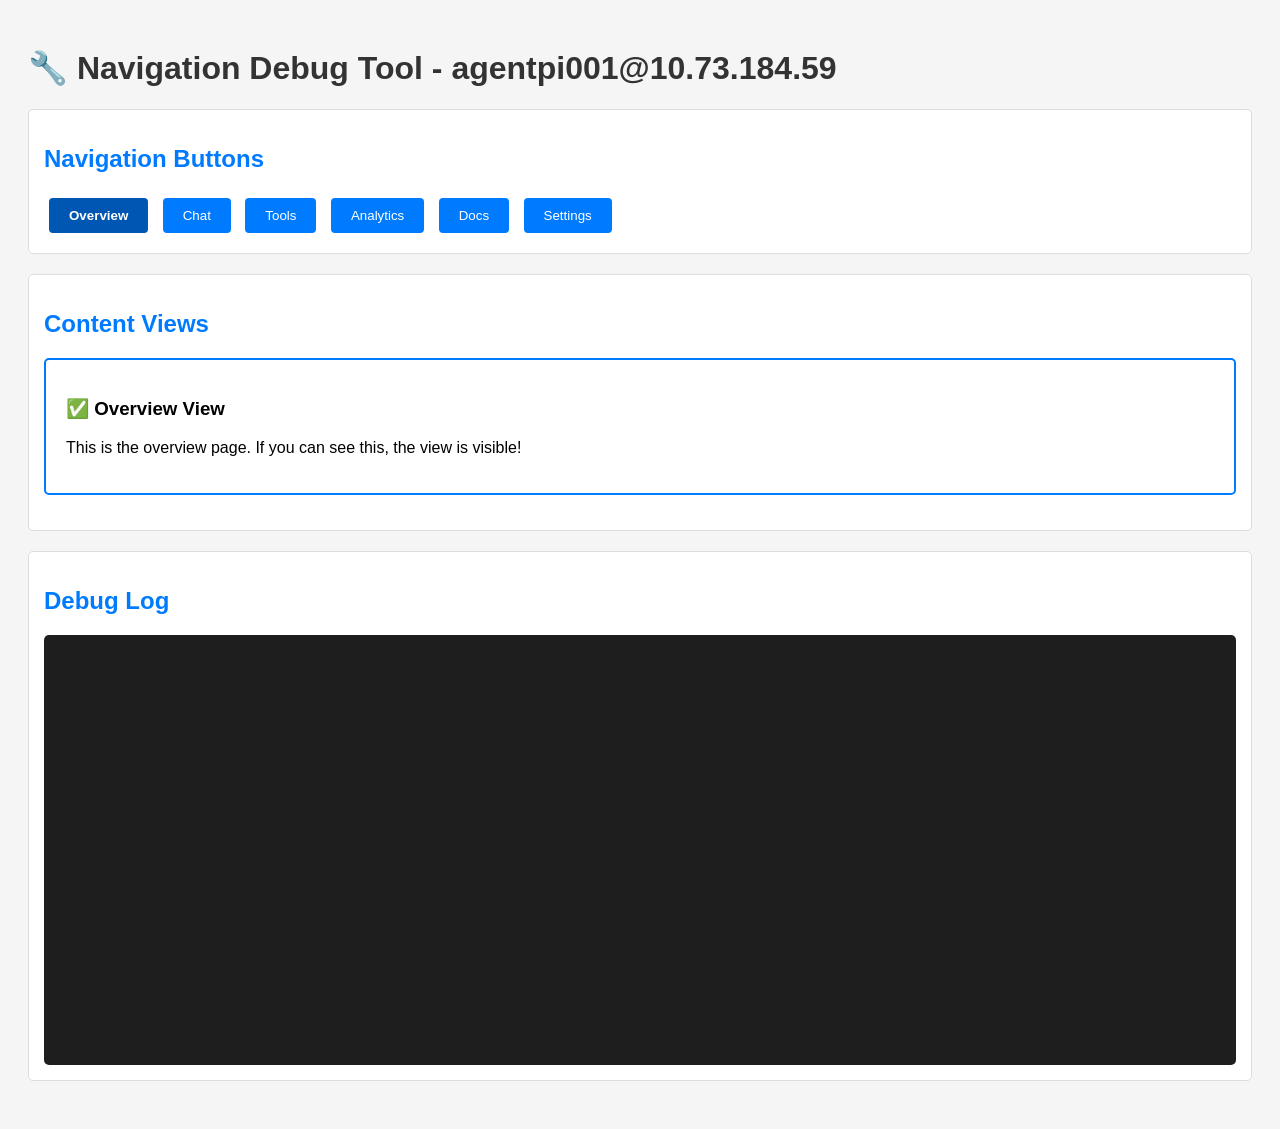
<file: dish-chat/frontend/enhanced/debug-nav.html>
<!DOCTYPE html>
<html lang="en">
<head>
    <meta charset="UTF-8">
    <title>Navigation Debug - agentpi001</title>
    <style>
        body { font-family: Arial; padding: 20px; background: #f5f5f5; }
        .nav-btn { padding: 10px 20px; margin: 5px; cursor: pointer; background: #007bff; color: white; border: none; border-radius: 4px; }
        .nav-btn.active { background: #0056b3; font-weight: bold; }
        .content-view { display: none; padding: 20px; margin: 20px 0; border: 2px solid #007bff; background: white; border-radius: 5px; }
        .content-view.active { display: block; }
        #log { background: #1e1e1e; color: #00ff00; padding: 15px; font-family: monospace; font-size: 11px; height: 400px; overflow-y: auto; border-radius: 5px; }
        .test-section { background: white; padding: 15px; margin: 20px 0; border-radius: 5px; border: 1px solid #ddd; }
        h1 { color: #333; }
        h2 { color: #007bff; }
    </style>
</head>
<body>
    <h1>🔧 Navigation Debug Tool - agentpi001@10.73.184.59</h1>
    
    <div class="test-section">
        <h2>Navigation Buttons</h2>
        <button class="nav-btn active" data-view="overview" onclick="testNav('overview')">Overview</button>
        <button class="nav-btn" data-view="chat" onclick="testNav('chat')">Chat</button>
        <button class="nav-btn" data-view="tools" onclick="testNav('tools')">Tools</button>
        <button class="nav-btn" data-view="analytics" onclick="testNav('analytics')">Analytics</button>
        <button class="nav-btn" data-view="docs" onclick="testNav('docs')">Docs</button>
        <button class="nav-btn" data-view="settings" onclick="testNav('settings')">Settings</button>
    </div>
    
    <div class="test-section">
        <h2>Content Views</h2>
        <div id="overview-view" class="content-view active">
            <h3>✅ Overview View</h3>
            <p>This is the overview page. If you can see this, the view is visible!</p>
        </div>
        <div id="chat-view" class="content-view">
            <h3>✅ Chat View</h3>
            <p>This is the chat page. You should only see this when Chat is active.</p>
        </div>
        <div id="tools-view" class="content-view">
            <h3>✅ Tools View</h3>
            <p>This is the tools page. You should only see this when Tools is active.</p>
        </div>
        <div id="analytics-view" class="content-view">
            <h3>✅ Analytics View</h3>
            <p>This is the analytics page. You should only see this when Analytics is active.</p>
        </div>
        <div id="docs-view" class="content-view">
            <h3>✅ Docs View</h3>
            <p>This is the documentation page. You should only see this when Docs is active.</p>
        </div>
        <div id="settings-view" class="content-view">
            <h3>✅ Settings View</h3>
            <p>This is the settings page. You should only see this when Settings is active.</p>
        </div>
    </div>
    
    <div class="test-section">
        <h2>Debug Log</h2>
        <div id="log"></div>
    </div>
    
    <script>
        const log = (msg, level = "info") => {
            const logDiv = document.getElementById("log");
            const time = new Date().toLocaleTimeString();
            const colors = {info: "#00ff00", error: "#ff0000", warn: "#ffff00", success: "#00ffff"};
            const color = colors[level] || "#00ff00";
            logDiv.innerHTML += \`<span style="color:\${color};">[\${time}] \${msg}</span><br>\`;
            console.log(msg);
            logDiv.scrollTop = logDiv.scrollHeight;
        };
        
        log("🚀 Debug page loaded", "success");
        log("Testing navigation system...", "info");
        
        let clickCount = 0;
        
        function testNav(viewName) {
            clickCount++;
            log(\`\\n━━━━━━━━━━━━━━━━━━━━━━━━━━━━━━━━━━\`, "info");
            log(\`🖱️  Click #\${clickCount}: Navigating to "\${viewName}"\`, "warn");
            
            try {
                // Step 1: Hide all views
                log(\`  Step 1: Hiding all content views...\`, "info");
                const allViews = document.querySelectorAll(".content-view");
                log(\`    Found \${allViews.length} content views\`, "info");
                
                allViews.forEach((view, index) => {
                    view.classList.remove("active");
                    log(\`    ✅ Hid view #\${index + 1}: \${view.id}\`, "info");
                });
                
                // Step 2: Show target view
                log(\`  Step 2: Showing target view "\${viewName}-view"...\`, "info");
                const targetView = document.getElementById(\`\${viewName}-view\`);
                
                if (targetView) {
                    targetView.classList.add("active");
                    log(\`    ✅ SUCCESS: "\${viewName}-view" is now active\`, "success");
                    
                    // Check if it's actually visible
                    const style = window.getComputedStyle(targetView);
                    log(\`    Display property: \${style.display}\`, "info");
                    log(\`    Visibility property: \${style.visibility}\`, "info");
                } else {
                    log(\`    ❌ ERROR: Element "\${viewName}-view" NOT FOUND!\`, "error");
                }
                
                // Step 3: Update active button
                log(\`  Step 3: Updating active button...\`, "info");
                const buttons = document.querySelectorAll(".nav-btn");
                buttons.forEach(btn => {
                    btn.classList.remove("active");
                    if (btn.getAttribute("data-view") === viewName) {
                        btn.classList.add("active");
                        log(\`    ✅ Button "\${viewName}" marked as active\`, "success");
                    }
                });
                
                log(\`✅ Navigation to "\${viewName}" COMPLETE\`, "success");
                
            } catch (error) {
                log(\`❌ ERROR during navigation: \${error.message}\`, "error");
                log(\`   Stack: \${error.stack}\`, "error");
            }
        }
        
        // Test on page load
        log("\\n📊 Initial state check:", "warn");
        log(\`  Total nav buttons: \${document.querySelectorAll(".nav-btn").length}\`, "info");
        log(\`  Total content views: \${document.querySelectorAll(".content-view").length}\`, "info");
        log(\`  Active views: \${document.querySelectorAll(".content-view.active").length}\`, "info");
        log(\`  Active buttons: \${document.querySelectorAll(".nav-btn.active").length}\`, "info");
        
        log("\\n✅ Debug tool ready! Click any navigation button above.", "success");
    </script>
</body>
</html>
</file>
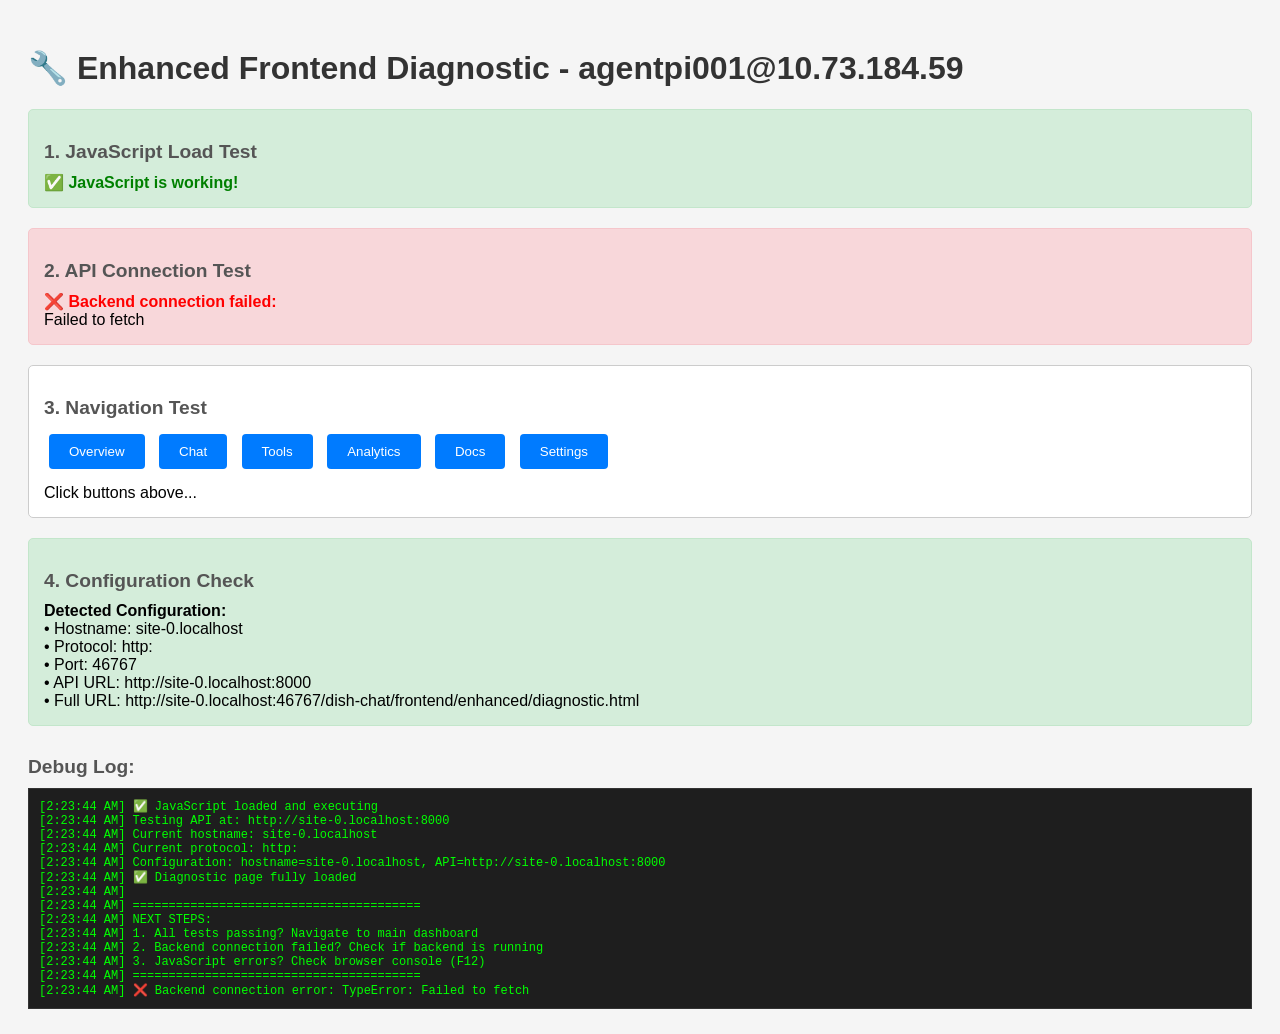
<file: dish-chat/frontend/enhanced/diagnostic.html>
<!DOCTYPE html>
<html lang="en">
<head>
    <meta charset="UTF-8">
    <title>Frontend Diagnostic - agentpi001</title>
    <style>
        body { font-family: Arial, sans-serif; padding: 20px; background: #f5f5f5; }
        .test { margin: 20px 0; padding: 15px; border: 1px solid #ccc; border-radius: 5px; background: white; }
        .pass { background: #d4edda; border-color: #c3e6cb; }
        .fail { background: #f8d7da; border-color: #f5c6cb; }
        button { padding: 10px 20px; margin: 5px; cursor: pointer; background: #007bff; color: white; border: none; border-radius: 4px; }
        button:hover { background: #0056b3; }
        #log { background: #1e1e1e; color: #00ff00; padding: 10px; border: 1px solid #333; max-height: 400px; overflow-y: auto; font-family: monospace; font-size: 12px; }
        h1 { color: #333; }
        h2 { color: #555; font-size: 1.2rem; margin-bottom: 10px; }
        .status { font-weight: bold; }
    </style>
</head>
<body>
    <h1>🔧 Enhanced Frontend Diagnostic - agentpi001@10.73.184.59</h1>
    
    <div class="test">
        <h2>1. JavaScript Load Test</h2>
        <div id="js-test">Testing...</div>
    </div>
    
    <div class="test">
        <h2>2. API Connection Test</h2>
        <div id="api-test">Testing...</div>
    </div>
    
    <div class="test">
        <h2>3. Navigation Test</h2>
        <button onclick="testNav('overview')">Overview</button>
        <button onclick="testNav('chat')">Chat</button>
        <button onclick="testNav('tools')">Tools</button>
        <button onclick="testNav('analytics')">Analytics</button>
        <button onclick="testNav('docs')">Docs</button>
        <button onclick="testNav('settings')">Settings</button>
        <div id="nav-test" style="margin-top: 10px;">Click buttons above...</div>
    </div>
    
    <div class="test">
        <h2>4. Configuration Check</h2>
        <div id="config-test">Checking...</div>
    </div>
    
    <h2 style="margin-top: 30px;">Debug Log:</h2>
    <div id="log"></div>
    
    <script>
        const log = (msg) => {
            const logDiv = document.getElementById('log');
            const time = new Date().toLocaleTimeString();
            logDiv.innerHTML += `[${time}] ${msg}<br>`;
            console.log(msg);
            logDiv.scrollTop = logDiv.scrollHeight;
        };
        
        // Test 1: JavaScript
        document.getElementById('js-test').innerHTML = '<span class="status" style="color: green;">✅ JavaScript is working!</span>';
        document.getElementById('js-test').parentElement.classList.add('pass');
        log('✅ JavaScript loaded and executing');
        
        // Test 2: API Connection
        const hostname = window.location.hostname;
        const apiUrl = window.location.protocol + '//' + (hostname !== 'localhost' && hostname !== '127.0.0.1' ? hostname : '10.73.184.59') + ':8000';
        log(`Testing API at: ${apiUrl}`);
        log(`Current hostname: ${window.location.hostname}`);
        log(`Current protocol: ${window.location.protocol}`);
        
        fetch(`${apiUrl}/health`)
            .then(r => r.json())
            .then(data => {
                document.getElementById('api-test').innerHTML = `<span class="status" style="color: green;">✅ Backend connected!</span><br>Status: ${data.status}<br>Service: ${data.service}<br>Uptime: ${data.uptime}`;
                document.getElementById('api-test').parentElement.classList.add('pass');
                log(`✅ Backend health check passed: ${JSON.stringify(data)}`);
            })
            .catch(err => {
                document.getElementById('api-test').innerHTML = `<span class="status" style="color: red;">❌ Backend connection failed:</span><br>${err.message}`;
                document.getElementById('api-test').parentElement.classList.add('fail');
                log(`❌ Backend connection error: ${err}`);
            });
        
        // Test 3: Navigation
        let navCount = 0;
        function testNav(view) {
            navCount++;
            log(`Testing navigation to: ${view}`);
            document.getElementById('nav-test').innerHTML = `<span class="status">Navigated to: <strong style="color: #007bff;">${view}</strong></span> (Test #${navCount})`;
            log(`✅ Navigation test to ${view} successful (click #${navCount})`);
        }
        
        // Test 4: Configuration
        const configInfo = `
            <strong>Detected Configuration:</strong><br>
            • Hostname: ${window.location.hostname}<br>
            • Protocol: ${window.location.protocol}<br>
            • Port: ${window.location.port || 'default'}<br>
            • API URL: ${apiUrl}<br>
            • Full URL: ${window.location.href}
        `;
        document.getElementById('config-test').innerHTML = configInfo;
        document.getElementById('config-test').parentElement.classList.add('pass');
        log(`Configuration: hostname=${window.location.hostname}, API=${apiUrl}`);
        
        log('✅ Diagnostic page fully loaded');
        log('');
        log('========================================');
        log('NEXT STEPS:');
        log('1. All tests passing? Navigate to main dashboard');
        log('2. Backend connection failed? Check if backend is running');
        log('3. JavaScript errors? Check browser console (F12)');
        log('========================================');
    </script>
</body>
</html>
</file>
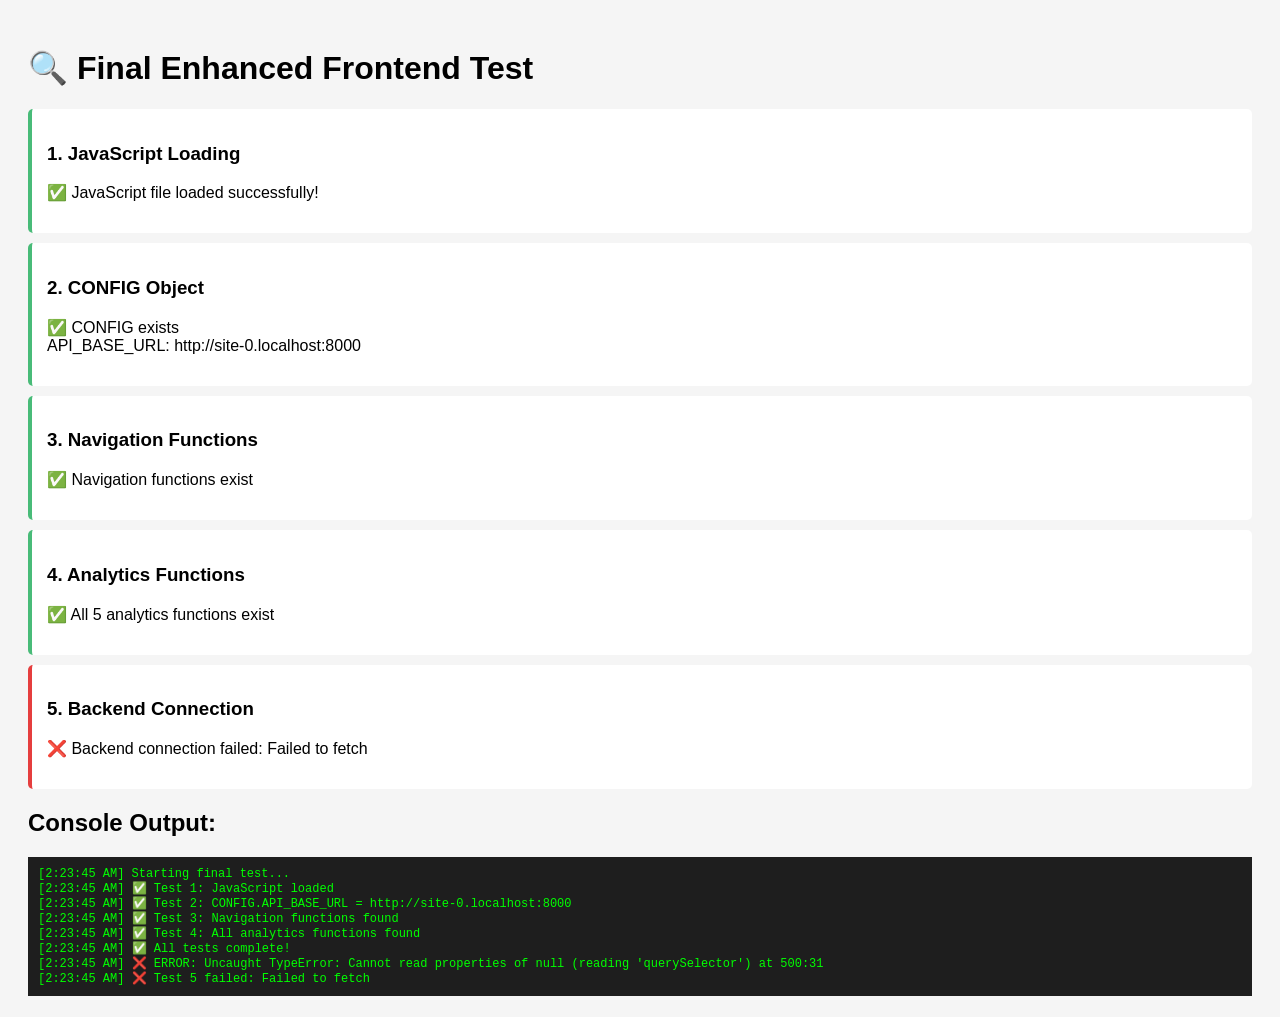
<file: dish-chat/frontend/enhanced/final-test.html>
<!DOCTYPE html>
<html>
<head>
    <title>Final Syntax Test</title>
    <style>
        body { font-family: Arial; padding: 20px; background: #f5f5f5; }
        .test { background: white; padding: 15px; margin: 10px 0; border-radius: 5px; }
        .pass { border-left: 4px solid #48bb78; }
        .fail { border-left: 4px solid #e53e3e; }
        #log { background: #1e1e1e; color: #00ff00; padding: 10px; font-family: monospace; font-size: 12px; max-height: 400px; overflow-y: auto; }
    </style>
</head>
<body>
    <h1>🔍 Final Enhanced Frontend Test</h1>
    
    <div class="test" id="test1">
        <h3>1. JavaScript Loading</h3>
        <p id="result1">Testing...</p>
    </div>
    
    <div class="test" id="test2">
        <h3>2. CONFIG Object</h3>
        <p id="result2">Testing...</p>
    </div>
    
    <div class="test" id="test3">
        <h3>3. Navigation Functions</h3>
        <p id="result3">Testing...</p>
    </div>
    
    <div class="test" id="test4">
        <h3>4. Analytics Functions</h3>
        <p id="result4">Testing...</p>
    </div>
    
    <div class="test" id="test5">
        <h3>5. Backend Connection</h3>
        <p id="result5">Testing...</p>
    </div>
    
    <h2>Console Output:</h2>
    <div id="log"></div>
    
    <script>
        const log = (msg) => {
            const logDiv = document.getElementById("log");
            const time = new Date().toLocaleTimeString();
            logDiv.innerHTML += `[${time}] ${msg}<br>`;
            console.log(msg);
            logDiv.scrollTop = logDiv.scrollHeight;
        };
        
        window.onerror = function(msg, url, line, col, error) {
            log(`❌ ERROR: ${msg} at ${line}:${col}`);
            return false;
        };
        
        log("Starting final test...");
    </script>
    
    <script src="static/js/dashboard.js"></script>
    
    <script>
        // Test 1: JavaScript loaded
        document.getElementById("result1").innerHTML = "✅ JavaScript file loaded successfully!";
        document.getElementById("test1").classList.add("pass");
        log("✅ Test 1: JavaScript loaded");
        
        // Test 2: CONFIG object
        try {
            if (typeof CONFIG !== "undefined" && CONFIG.API_BASE_URL) {
                document.getElementById("result2").innerHTML = `✅ CONFIG exists<br>API_BASE_URL: ${CONFIG.API_BASE_URL}`;
                document.getElementById("test2").classList.add("pass");
                log(`✅ Test 2: CONFIG.API_BASE_URL = ${CONFIG.API_BASE_URL}`);
            } else {
                throw new Error("CONFIG not defined");
            }
        } catch (e) {
            document.getElementById("result2").innerHTML = "❌ " + e.message;
            document.getElementById("test2").classList.add("fail");
            log("❌ Test 2 failed: " + e.message);
        }
        
        // Test 3: Navigation functions
        try {
            if (typeof initializeNavigation === "function" && typeof switchView === "function") {
                document.getElementById("result3").innerHTML = "✅ Navigation functions exist";
                document.getElementById("test3").classList.add("pass");
                log("✅ Test 3: Navigation functions found");
            } else {
                throw new Error("Navigation functions missing");
            }
        } catch (e) {
            document.getElementById("result3").innerHTML = "❌ " + e.message;
            document.getElementById("test3").classList.add("fail");
            log("❌ Test 3 failed: " + e.message);
        }
        
        // Test 4: Analytics functions
        try {
            const analyticsFunc = [
                "initAnalytics",
                "loadRealTimeAnalytics",
                "updateToolRankings",
                "loadActivityLog",
                "updateAnalyticsStats"
            ];
            
            const missing = [];
            analyticsFunc.forEach(fn => {
                if (typeof window[fn] !== "function") {
                    missing.push(fn);
                }
            });
            
            if (missing.length === 0) {
                document.getElementById("result4").innerHTML = `✅ All ${analyticsFunc.length} analytics functions exist`;
                document.getElementById("test4").classList.add("pass");
                log(`✅ Test 4: All analytics functions found`);
            } else {
                throw new Error("Missing: " + missing.join(", "));
            }
        } catch (e) {
            document.getElementById("result4").innerHTML = "❌ " + e.message;
            document.getElementById("test4").classList.add("fail");
            log("❌ Test 4 failed: " + e.message);
        }
        
        // Test 5: Backend connection
        fetch(CONFIG.API_BASE_URL + "/health")
            .then(r => r.json())
            .then(data => {
                document.getElementById("result5").innerHTML = `✅ Backend connected<br>Status: ${data.status}<br>Service: ${data.service}`;
                document.getElementById("test5").classList.add("pass");
                log(`✅ Test 5: Backend healthy - ${data.service}`);
            })
            .catch(err => {
                document.getElementById("result5").innerHTML = "❌ Backend connection failed: " + err.message;
                document.getElementById("test5").classList.add("fail");
                log("❌ Test 5 failed: " + err.message);
            });
        
        log("\n✅ All tests complete!");
    </script>
</body>
</html>
</file>
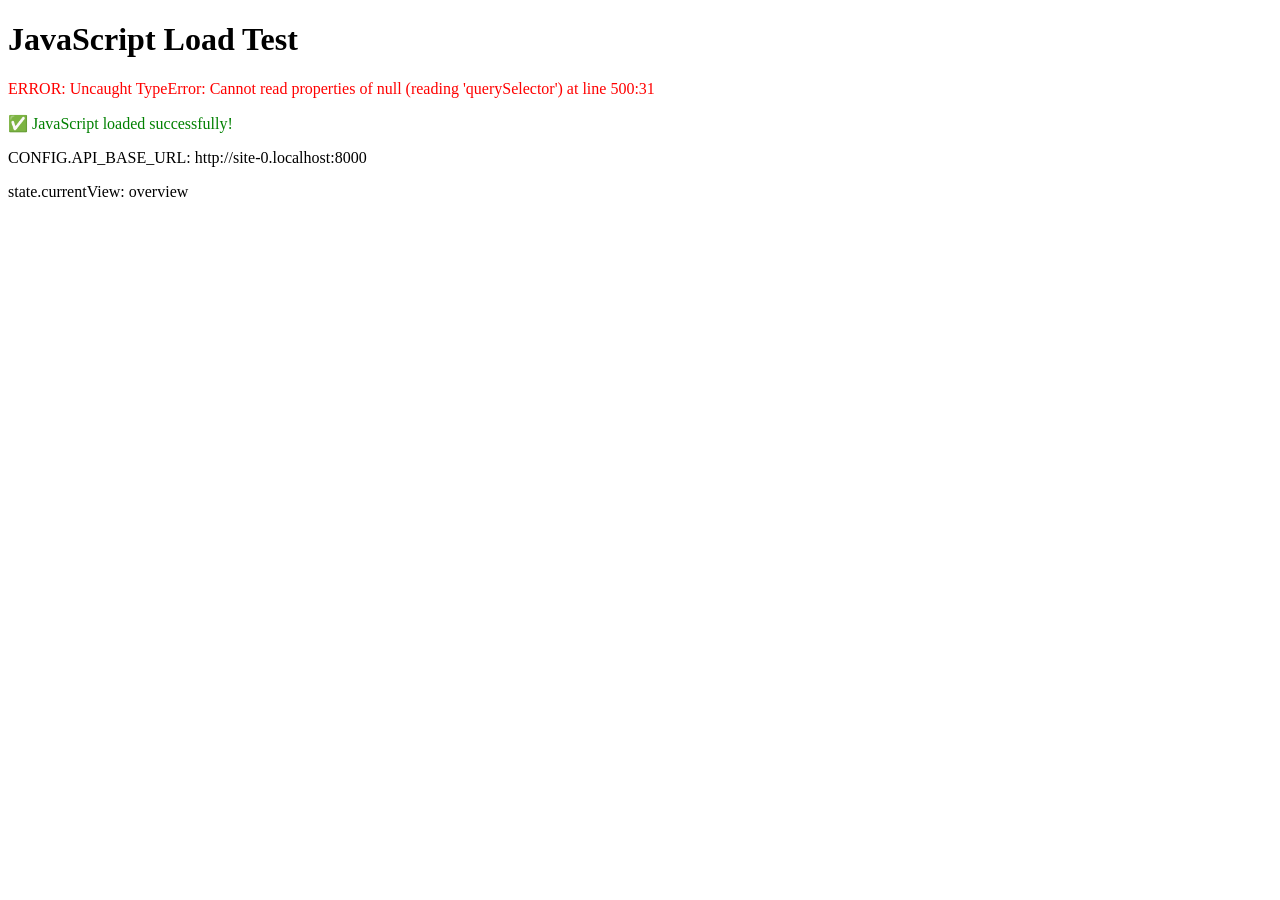
<file: dish-chat/frontend/enhanced/test-js-load.html>
<!DOCTYPE html>
<html>
<head>
    <title>JS Load Test</title>
    <script>
        console.log("=== TEST START ===");
        window.onerror = function(msg, url, lineNo, columnNo, error) {
            document.getElementById("error").innerHTML += "<p style=\"color:red;\">ERROR: " + msg + " at line " + lineNo + ":" + columnNo + "</p>";
            console.error("JS Error:", msg, url, lineNo, columnNo, error);
            return false;
        };
    </script>
</head>
<body>
    <h1>JavaScript Load Test</h1>
    <div id="error"></div>
    <div id="status">Loading JavaScript...</div>
    
    <script src="static/js/dashboard.js"></script>
    
    <script>
        document.getElementById("status").innerHTML = "<p style=\"color:green;\">✅ JavaScript loaded successfully!</p>";
        document.getElementById("status").innerHTML += "<p>CONFIG.API_BASE_URL: " + (typeof CONFIG !== 'undefined' ? CONFIG.API_BASE_URL : "NOT DEFINED") + "</p>";
        document.getElementById("status").innerHTML += "<p>state.currentView: " + (typeof state !== 'undefined' ? state.currentView : "NOT DEFINED") + "</p>";
        console.log("✅ Dashboard.js loaded", {CONFIG, state});
    </script>
</body>
</html>
</file>
